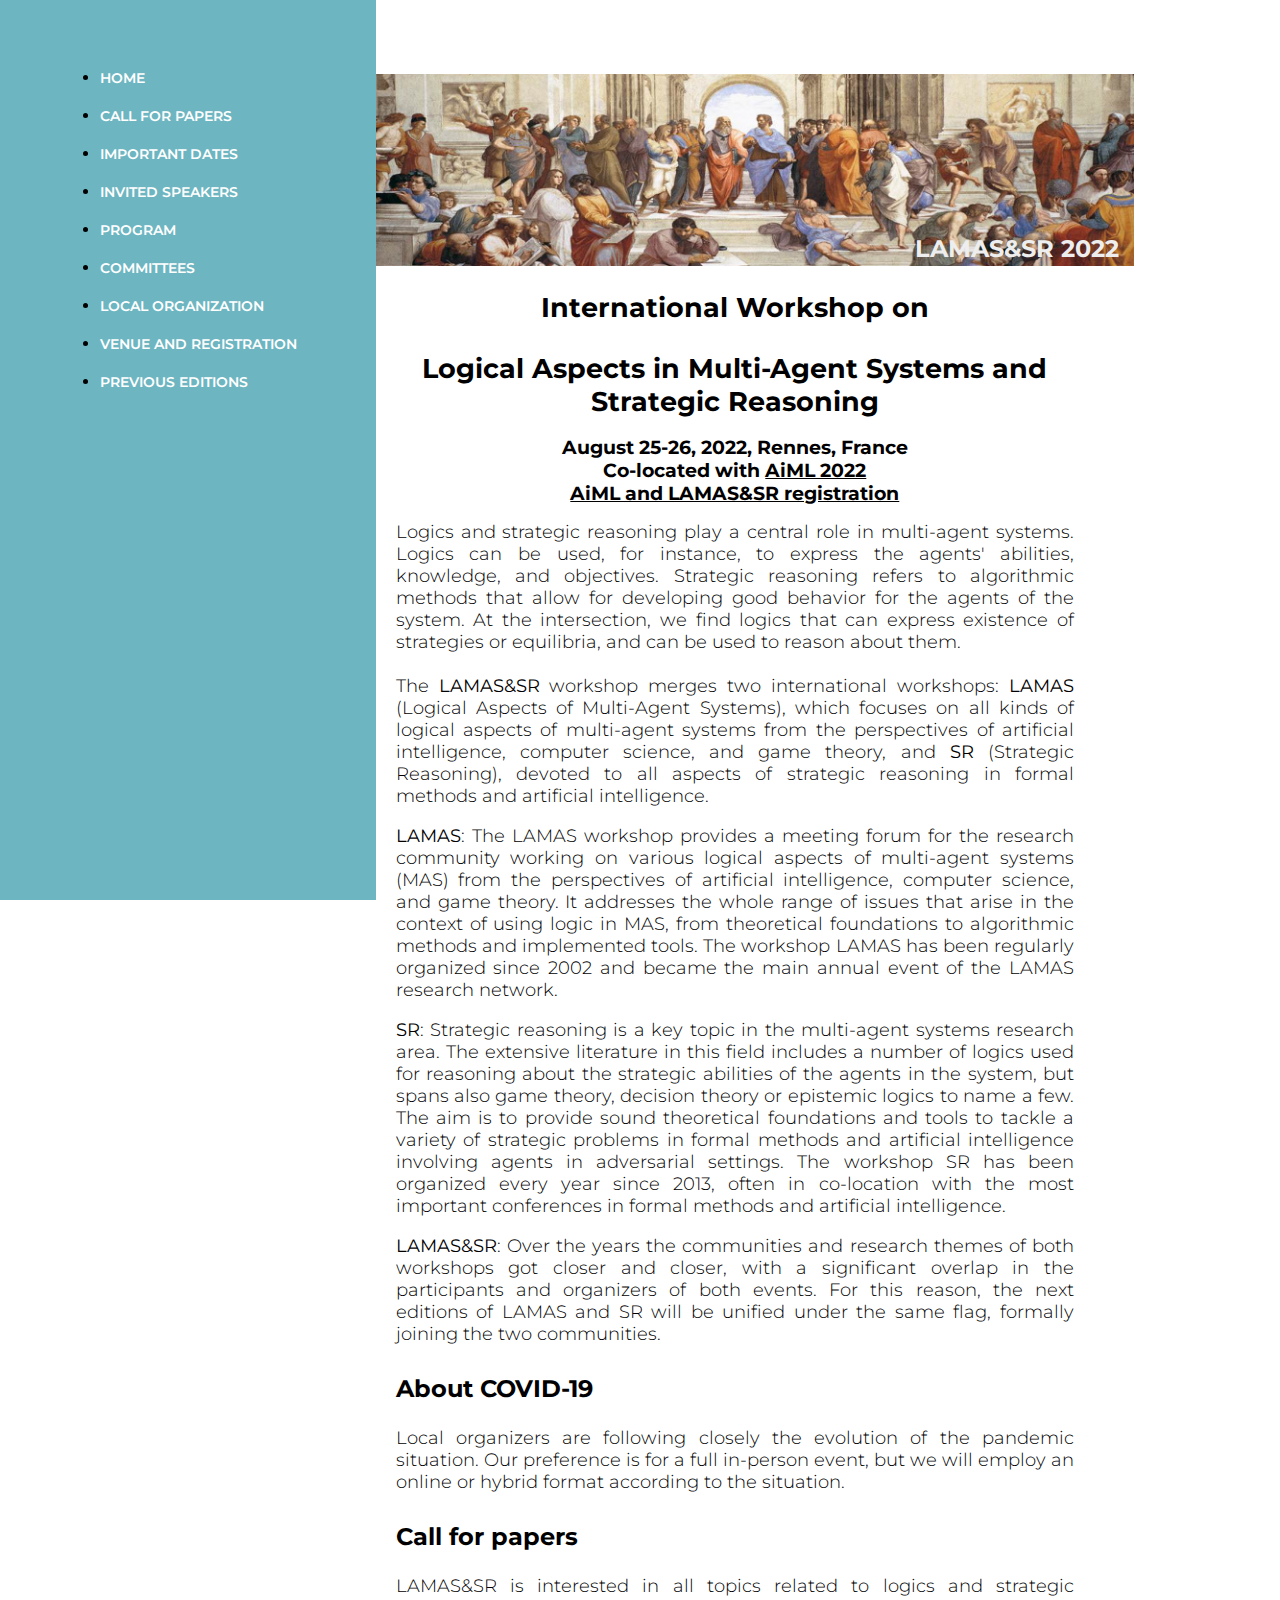
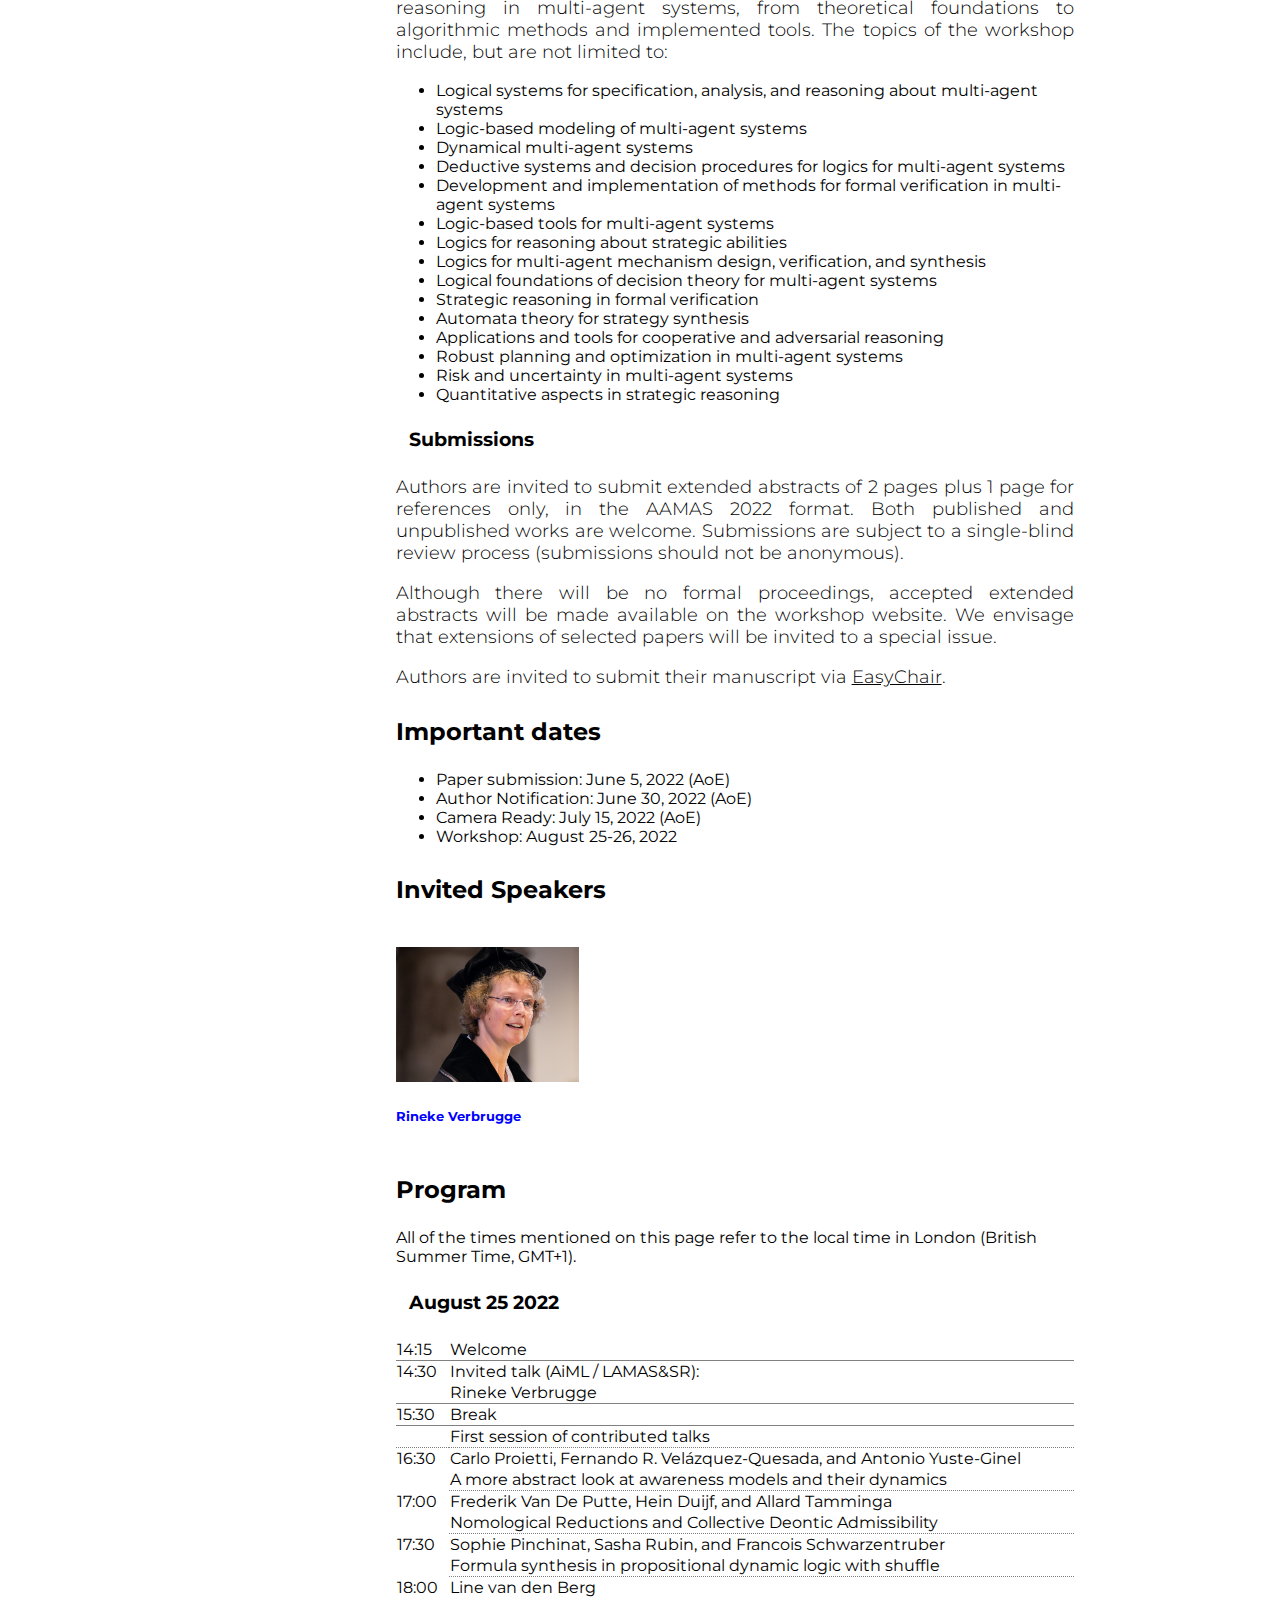
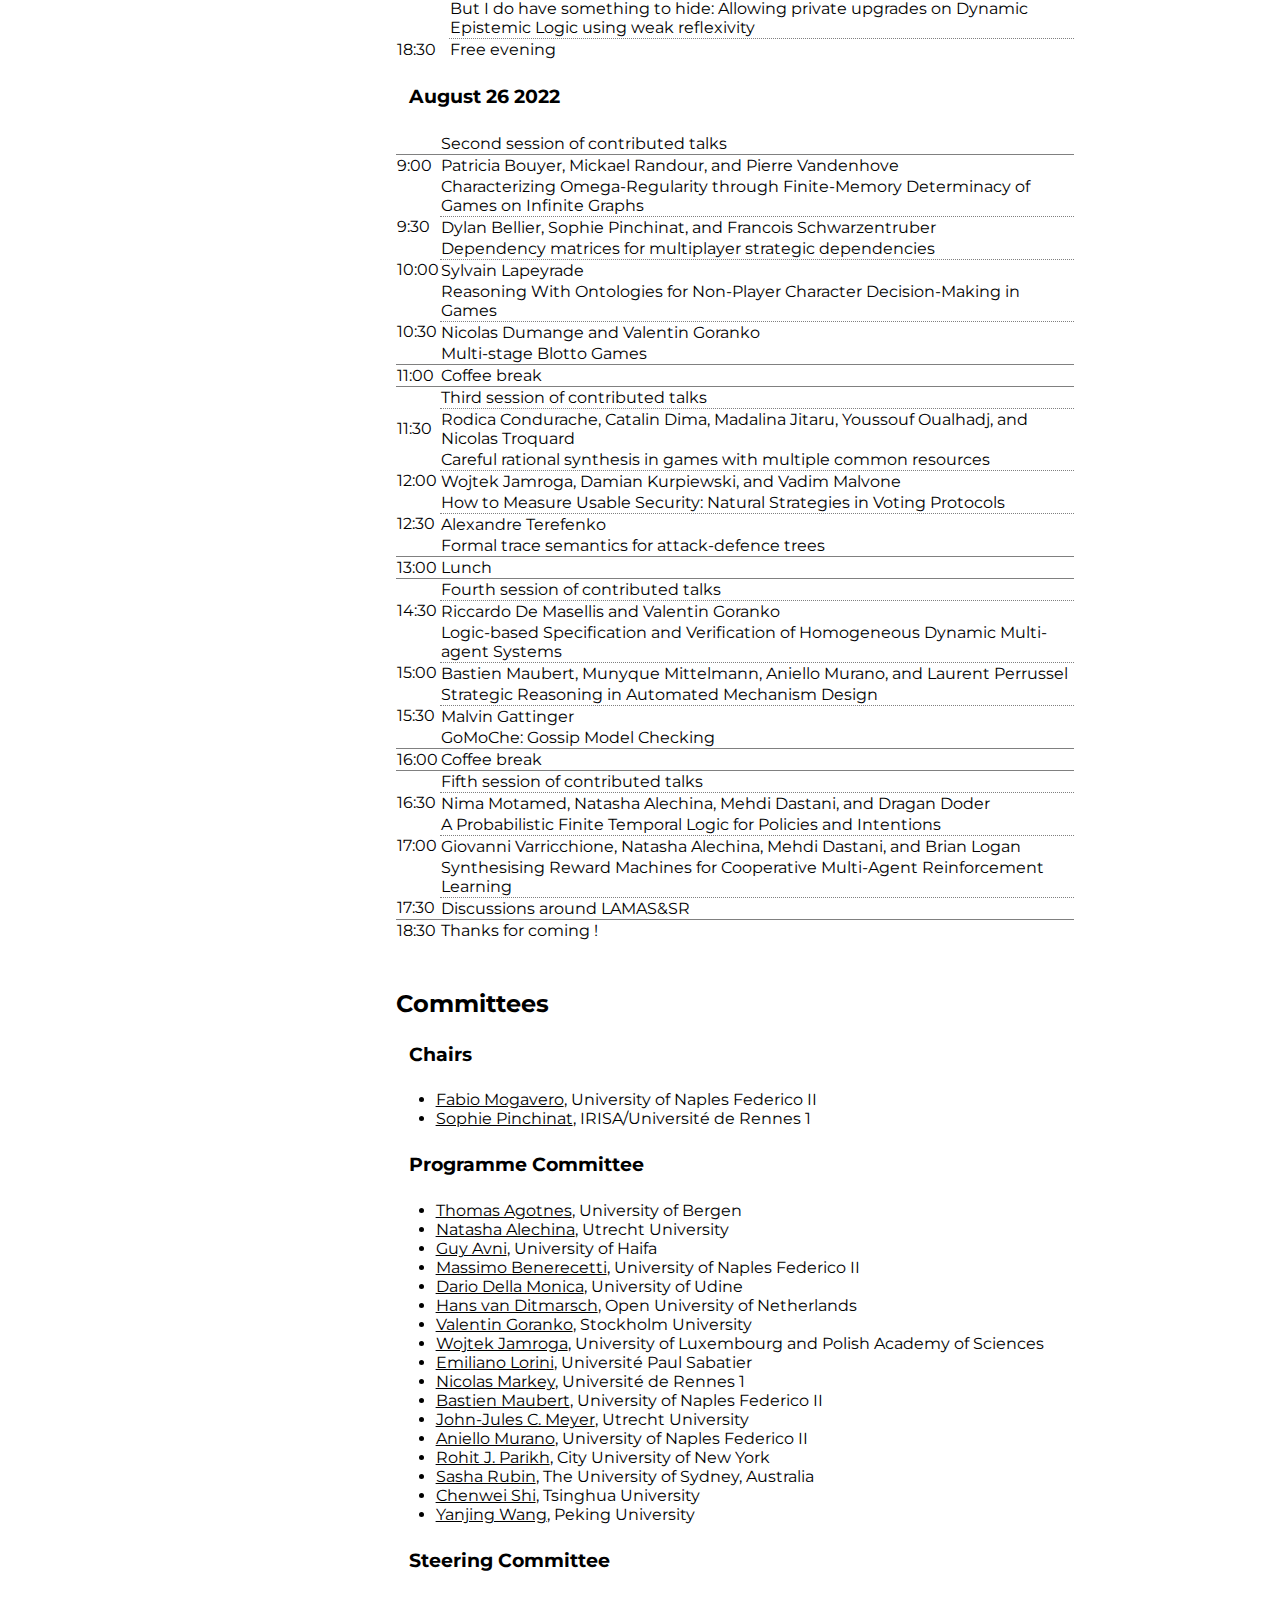
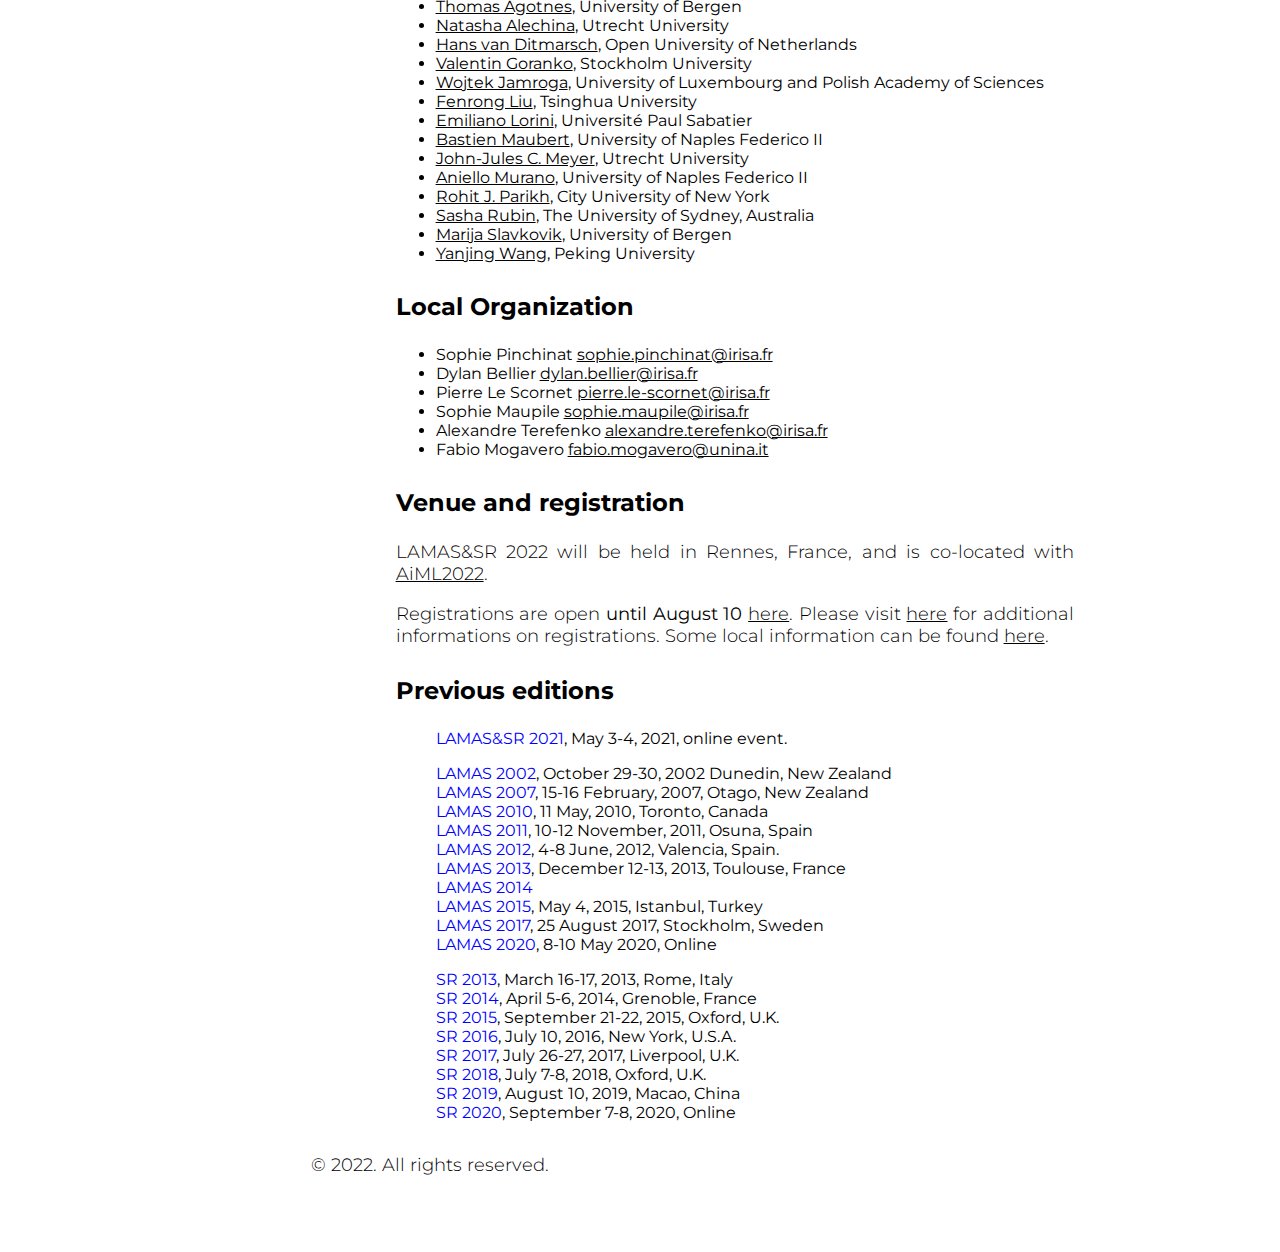
<file: index.html>
<!doctype html>
<html lang="en">

<head>

    <title>LAMAS & SR</title>

    <!-- Set up keywords and provide content description -->
    <meta name="keywords"
        content="Theoretical Computer Science; Strategic Reasoning; Multi-Agent Systems; Logical Aspects; Artificial Intelligence; Workshop." />
    <meta name="description"
        content="International Workshop on Logical Aspects in Multi-Agent Systems and Strategic Reasoning" />

    <!-- Enable responsiveness on mobile devices-->
    <meta name="viewport" content="width=device-width, initial-scale=1.0, maximum-scale=1">

    <!-- Required meta tags -->
    <meta charset="utf-8">
    <meta name="viewport" content="width=device-width, initial-scale=1, shrink-to-fit=no">

    <meta name="author" content="Sophie Pinchinat / Fabio Mogavero" />

    <!-- Own CSS -->
    <link rel="stylesheet" type="text/css" href="style.css">

    <!-- Icons -->
    <link rel="shortcut icon" href="favicon/favicon.ico">
    <link rel="icon" type="image/svg+xml" href="favicon/favicon.ico">
    <link rel="alternate icon" type="image/png" href="favicon/public/apple-touch-icon.png">
    <link rel="apple-touch-icon" sizes="180x180" href="favicon/apple-touch-icon.png">

    <!-- Bootstrap CSS -->
    <link rel="stylesheet" href="https://maxcdn.bootstrapcdn.com/bootstrap/4.0.0-beta.2/css/bootstrap.min.css"
        integrity="sha384-PsH8R72JQ3SOdhVi3uxftmaW6Vc51MKb0q5P2rRUpPvrszuE4W1povHYgTpBfshb" crossorigin="anonymous">

    <!-- Font -->
    <link
        href="https://fonts.googleapis.com/css?family=Crimson+Text:400,400i|Montserrat:300,300i,400,400i,500,500i,600,700"
        rel="stylesheet">

</head>

<body>
    <div id="wrapper">

        <!-- Side navigation -->
        <div class="sidenav" id="spy">
            <br>
            <div class="menu">
                <ul class="nav navbar-nav navbar-right">
                    <li><a href="" class="nav-link" data-scroll>Home</a></li>
                    <li><a href="#cfp" class="nav-link" data-scroll>Call for Papers</a></li>
                    <li><a href="#dates" class="nav-link" data-scroll>Important Dates</a></li>
                    <li><a href="#invited" class="nav-link" data-scroll>Invited Speakers</a></li>
                    <li><a href="#program" class="nav-link" data-scroll>Program</a></li>
                    <li><a href="#committees" class="nav-link" data-scroll>Committees</a></li>
                    <li><a href="#organization" class="nav-link" data-scroll>Local Organization</a></li>
                    <li><a href="#venue" class="nav-link" data-scroll>Venue and Registration</a></li>
                    <li><a href="#previous" class="nav-link" data-scroll>Previous Editions</a></li>
                </ul>
            </div>
        </div>

        <!-- Page content -->
        <div class="main" data-spy="scroll" data-target="#spy">

            <figure>
                <img src="images/header.png" class="logo">
                <figcaption>
                    LAMAS&SR 2022
                </figcaption>
            </figure>

            <div class="text">

                <h1>International Workshop on</h1>
                <h1>Logical Aspects in Multi-Agent Systems and Strategic Reasoning</h1>

                <h2>
                    August 25-26, 2022, Rennes, France<br>
                    Co-located with <a href="https://aiml2022.irisa.fr">AiML 2022</a><br>
                    <!-- Registrations are open until August 10 !<br> -->
                    <a href="https://aimllamassr2022.sciencesconf.org/">AiML and LAMAS&SR registration</a>
                </h2>

                <p>
                    Logics and strategic reasoning play a central role in multi-agent
                    systems. Logics can be used, for instance, to express the agents'
                    abilities, knowledge, and objectives. Strategic reasoning refers to
                    algorithmic methods that allow for developing good behavior for the
                    agents of the system. At the intersection, we find logics that can
                    express existence of strategies or equilibria, and can be used to
                    reason about them. </br></br> The <b>LAMAS&SR</b> workshop merges
                    two international workshops: <b>LAMAS</b> (Logical Aspects of
                    Multi-Agent Systems), which focuses on all kinds of logical aspects
                    of multi-agent systems from the perspectives of artificial
                    intelligence, computer science, and game theory, and <b>SR</b>
                    (Strategic Reasoning), devoted to all aspects of strategic reasoning
                    in formal methods and artificial intelligence.
                </p>

                <p>
                    <b>LAMAS</b>:
                    The LAMAS workshop provides a meeting forum for the research
                    community working on various logical aspects of multi-agent systems
                    (MAS) from the perspectives of artificial intelligence, computer
                    science, and game theory. It addresses the whole range of issues
                    that arise in the context of using logic in MAS, from theoretical
                    foundations to algorithmic methods and implemented tools. The
                    workshop LAMAS has been regularly organized since 2002 and became
                    the main annual event of the LAMAS research network.
                </p>

                <p>
                    <b>SR</b>:
                    Strategic reasoning is a key topic in the multi-agent systems
                    research area. The extensive literature in this field includes a
                    number of logics used for reasoning about the strategic abilities of
                    the agents in the system, but spans also game theory, decision
                    theory or epistemic logics to name a few. The aim is to provide
                    sound theoretical foundations and tools to tackle a variety of
                    strategic problems in formal methods and artificial intelligence
                    involving agents in adversarial settings. The workshop SR has been
                    organized every year since 2013, often in co-location with the most
                    important conferences in formal methods and artificial intelligence.
                </p>

                <p>
                    <b>LAMAS&SR</b>:
                    Over the years the communities and research themes of both workshops
                    got closer and closer, with a significant overlap in the
                    participants and organizers of both events. For this reason, the
                    next editions of LAMAS and SR will be unified under the same flag,
                    formally joining the two communities.
                </p>

                <h3 id="cfp">About COVID-19</h3>

                <p>
                    Local organizers are following closely the evolution of the pandemic
                    situation. Our preference is for a full in-person event, but we will
                    employ an online or hybrid format according to the situation.
                </p>

                <h3 id="cfp">Call for papers</h3>

                <p>
                    LAMAS&SR is interested in all topics related to logics and
                    strategic reasoning in multi-agent systems, from theoretical
                    foundations to algorithmic methods and implemented tools. The
                    topics of the workshop include, but are not limited to:
                <ul>
                    <li>Logical systems for specification, analysis, and reasoning about multi-agent systems</li>
                    <li>Logic-based modeling of multi-agent systems</li>
                    <li>Dynamical multi-agent systems</li>
                    <li>Deductive systems and decision procedures for logics for multi-agent systems</li>
                    <li>Development and implementation of methods for formal verification in multi-agent systems</li>
                    <li>Logic-based tools for multi-agent systems</li>
                    <li>Logics for reasoning about strategic abilities</li>
                    <li>Logics for multi-agent mechanism design, verification, and synthesis</li>
                    <li>Logical foundations of decision theory for multi-agent systems</li>
                    <li>Strategic reasoning in formal verification</li>
                    <li>Automata theory for strategy synthesis</li>
                    <li>Applications and tools for cooperative and adversarial reasoning</li>
                    <li>Robust planning and optimization in multi-agent systems</li>
                    <li>Risk and uncertainty in multi-agent systems</li>
                    <li>Quantitative aspects in strategic reasoning</li>
                </ul>
                </p>

                <h4>Submissions</h4>

                <p>
                    Authors are invited to submit extended abstracts of 2 pages plus 1
                    page for references only, in the AAMAS 2022 format.

                    Both published and unpublished works are welcome. Submissions are
                    subject to a single-blind review process (submissions should not
                    be anonymous).
                </p>

                <p>
                    Although there will be no formal proceedings, accepted extended
                    abstracts will be made available on the workshop website. We
                    envisage that extensions of selected papers will be invited to a
                    special issue.
                </p>

                <p>
                    Authors are invited to submit their manuscript via <a
                        href="https://easychair.org/conferences/?conf=lamassr22">EasyChair</a>.
                </p>

                <h3 id="dates">Important dates</h3>

                <ul>
                    <li>Paper submission: June 5, 2022 (AoE)
                    <li>Author Notification: June 30, 2022 (AoE)
                    <li>Camera Ready: July 15, 2022 (AoE)
                    <li>Workshop: August 25-26, 2022
                </ul>

                <h3 id="invited">Invited Speakers</h3>

                <div class="rows">
                    <div class="colnleft">
                        <br>
                        <img src="images/RinekeVerbrugge.jpeg" class="speaker"><br>
                        <h5><a style="text-decoration: none" href="https://rinekeverbrugge.nl/" target="_blank">Rineke Verbrugge</a></h5>
                    </div>
                    <div class="colnright">
                    </div>
                </div>

                <h3 id="program">Program</h3>

                All of the times mentioned on this page refer to the local time in
                London (British Summer Time, GMT+1).

                <h4>August 25 2022</h4>

                <table>
                    <tr class="ruleb">
                        <td> 14:15&emsp; </td>
                        <td> Welcome </td>
                    </tr>
                    <tr class="rulet">
                        <td> 14:30 </td>
                        <td> Invited talk (AiML / LAMAS&SR): </td>
                    </tr>
                    <tr>
                        <td> </td>
                        <td> Rineke Verbrugge </td>
                    </tr>
                    <tr class="rulet ruleb">
                        <td> 15:30 </td>
                        <td> Break </td>
                    </tr>
                    <tr class="rulelightb">
                        <td> </td>
                        <td> First session of contributed talks </td>
                    </tr>
                    <tr>
                        <td> 16:30 </td>
                        <td> Carlo Proietti, Fernando R. Velázquez-Quesada, and Antonio Yuste-Ginel </td>
                    </tr>
                    <tr>
                        <td> </td>
                        <td class="rulelightb">A more abstract look at awareness models and their dynamics </td>
                    </tr>
                    <tr>
                        <td> 17:00 </td>
                        <td> Frederik Van De Putte, Hein Duijf, and Allard Tamminga </td>
                    </tr>
                    <tr>
                        <td> </td>
                        <td class="rulelightb">Nomological Reductions and Collective Deontic Admissibility </td>
                    </tr>
                    <tr>
                        <td> 17:30 </td>
                        <td> Sophie Pinchinat, Sasha Rubin, and Francois Schwarzentruber </td>
                    </tr>
                    <tr>
                        <td> </td>
                        <td class="rulelightb">Formula synthesis in propositional dynamic logic with shuffle </td>
                    </tr>
                    <tr>
                        <td> 18:00 </td>
                        <td> Line van den Berg </td>
                    </tr>
                    <tr>
                        <td> </td>
                        <td class="rulelightb">But I do have something to hide: Allowing private upgrades on Dynamic
                            Epistemic Logic using weak reflexivity </td>
                    </tr>
                    <tr>
                        <td> 18:30 </td>
                        <td> Free evening </td>
                    </tr>
                </table>

                <h4>August 26 2022</h4>

                <table>
                    <tr class="ruleb">
                        <td> </td>
                        <td> Second session of contributed talks </td>
                    </tr>
                    <tr class="rulet">
                        <td> 9:00 </td>
                        <td> Patricia Bouyer, Mickael Randour, and Pierre Vandenhove </td>
                    </tr>
                    <tr>
                        <td> </td>
                        <td class="rulelightb"> Characterizing Omega-Regularity through Finite-Memory Determinacy of Games on Infinite Graphs </td>
                    </tr>
                    <tr>
                        <td> 9:30 </td>
                        <td> Dylan Bellier, Sophie Pinchinat, and Francois Schwarzentruber </td>
                    </tr>
                    <tr>
                        <td> </td>
                        <td class="rulelightb"> Dependency matrices for multiplayer strategic dependencies </td>
                    </tr>
                    <tr>
                        <td> 10:00 </td>
                        <td> Sylvain Lapeyrade </td>
                    </tr>
                    <tr>
                        <td> </td>
                        <td class="rulelightb"> Reasoning With Ontologies for Non-Player Character Decision-Making in Games </td>
                    </tr>
                    <tr>
                        <td> 10:30 </td>
                        <td> Nicolas Dumange and Valentin Goranko </td>
                    </tr>
                    <tr class="ruleb">
                        <td> </td>
                        <td> Multi-stage Blotto Games </td>
                    </tr>
                    <tr class="rulet ruleb">
                        <td> 11:00 </td>
                        <td> Coffee break </td>
                    </tr>
                    <tr>
                        <td></td> <td class="rulelightb"> Third session of contributed talks </td>
                    </tr>
                    <tr>
                        <td> 11:30 </td>
                        <td> Rodica Condurache, Catalin Dima, Madalina Jitaru, Youssouf Oualhadj, and Nicolas Troquard </td>
                    </tr>
                    <tr>
                        <td> </td>
                        <td class="rulelightb"> Careful rational synthesis in games with multiple common resources </td>
                    </tr>
                    <tr>
                        <td> 12:00 </td>
                        <td> Wojtek Jamroga, Damian Kurpiewski, and Vadim Malvone </td>
                    </tr>
                    <tr>
                        <td> </td>
                        <td class="rulelightb"> How to Measure Usable Security: Natural Strategies in Voting Protocols </td>
                    </tr>
                    <tr>
                        <td> 12:30 </td>
                        <td> Alexandre Terefenko </td>
                    </tr>
                    <tr class="ruleb">
                        <td> </td>
                        <td> Formal trace semantics for attack-defence trees </td>
                    </tr>
                    <tr class="rulet ruleb">
                        <td> 13:00 </td>
                        <td> Lunch </td>
                    </tr>
                    <tr class="rulet">
                        <td></td>
                        <td class="rulelightb"> Fourth session of contributed talks </td>
                    </tr>
                    <tr>
                        <td> 14:30 </td>
                        <td> Riccardo De Masellis and Valentin Goranko </td>
                    </tr>
                    <tr>
                        <td> </td>
                        <td class="rulelightb"> Logic-based Specification and Verification of Homogeneous Dynamic Multi-agent Systems </td>
                    </tr>
                    <tr>
                        <td> 15:00 </td>
                        <td> Bastien Maubert, Munyque Mittelmann, Aniello Murano, and Laurent Perrussel </td>
                    </tr>
                    <tr>
                        <td> </td>
                        <td class="rulelightb"> Strategic Reasoning in Automated Mechanism Design </td>
                    </tr>
                    <tr>
                        <td> 15:30 </td>
                        <td> Malvin Gattinger </td>
                    </tr>
                    <tr class="ruleb">
                        <td> </td>
                        <td> GoMoChe: Gossip Model Checking </td>
                    </tr>
                    <tr class="rulet ruleb">
                        <td> 16:00 </td>
                        <td> Coffee break </td>
                    </tr>
                    <tr class="rulet">
                        <td></td>
                        <td class="rulelightb"> Fifth session of contributed talks </td>
                    </tr>
                    <tr>
                        <td> 16:30 </td>
                        <td> Nima Motamed, Natasha Alechina, Mehdi Dastani, and Dragan Doder </td>
                    </tr>
                    <tr>
                        <td></td>
                        <td class="rulelightb"> A Probabilistic Finite Temporal Logic for Policies and Intentions </td>
                    </tr>
                    <tr>
                        <td> 17:00 </td>
                        <td> Giovanni Varricchione, Natasha Alechina, Mehdi Dastani, and Brian Logan </td>
                    </tr>
                    <tr>
                        <td></td>
                        <td class="rulelightb"> Synthesising Reward Machines for Cooperative Multi-Agent Reinforcement Learning </td>
                    </tr>
                    <tr class="ruleb">
                        <td> 17:30 </td>
                        <td> Discussions around LAMAS&SR </td>
                    </tr>
                    <tr class="rulet">
                        <td> 18:30 </td>
                        <td> Thanks for coming ! </td>
                    </tr>
                </table>

                </br>

                <h3 id="committees">Committees</h3>

                <h4>Chairs</h4>

                <ul>
                    <li><a href="https://www.fabiomogavero.com/">Fabio Mogavero</a>, University of Naples Federico II
                    </li>
                    <li><a href="https://people.irisa.fr/Sophie.Pinchinat/">Sophie Pinchinat</a>, IRISA/Université de Rennes 1</li>
                </ul>

                <h4>Programme Committee</h4>

                <ul>
                    <li><a href="https://www.uib.no/en/persons/Thomas.%C3%85gotnes">Thomas Agotnes</a>, University of
                        Bergen</li>
                    <li><a href="http://www.cs.uu.nl/staff/alechina.html">Natasha Alechina</a>, Utrecht University</li>
                    <li><a href="https://sites.google.com/view/gavni/">Guy Avni</a>, University of Haifa</li>
                    <li><a href="http://wpage.unina.it/benerece/">Massimo Benerecetti</a>, University of Naples Federico
                        II</li>
                    <li><a href="https://users.dimi.uniud.it/~dario.dellamonica/">Dario Della Monica</a>, University of
                        Udine</li>
                    <li><a href="https://sites.google.com/site/hansvanditmarsch/">Hans van Ditmarsch</a>, Open
                        University of Netherlands</li>
                    <li><a href="https://www2.philosophy.su.se/goranko/">Valentin Goranko</a>, Stockholm University</li>
                    <li><a href="https://home.ipipan.waw.pl/w.jamroga/">Wojtek Jamroga</a>, University of Luxembourg and
                        Polish Academy of Sciences</li>
                    <li><a href="https://www.irit.fr/~Emiliano.Lorini/">Emiliano Lorini</a>, Université Paul Sabatier
                    </li>
                    <li><a href="http://people.irisa.fr/Nicolas.Markey/">Nicolas Markey</a>, Université de Rennes 1</li>
                    <li><a href="http://www.bastien-maubert.fr/">Bastien Maubert</a>, University of Naples Federico II
                    </li>
                    <li><a href="https://webspace.science.uu.nl/~meyer101/">John-Jules C. Meyer</a>, Utrecht University
                    </li>
                    <li><a href="http://people.na.infn.it/~murano/">Aniello Murano</a>, University of Naples Federico II
                    </li>
                    <li><a href="http://www.sci.brooklyn.cuny.edu/cis/parikh/">Rohit J. Parikh</a>, City University of
                        New York</li>
                    <li><a href="https://sasharubin.github.io/">Sasha Rubin</a>, The University of Sydney, Australia
                    </li>
                    <li><a href="https://shechangesway.github.io/Chenwei-Shi/">Chenwei Shi</a>, Tsinghua University</li>
                    <li><a href="http://wangyanjing.com/">Yanjing Wang</a>, Peking University</li>
                </ul>

                <h4>Steering Committee</h4>

                <ul>
                    <li><a href="https://www.uib.no/en/persons/Thomas.%C3%85gotnes">Thomas Agotnes</a>, University of
                        Bergen</li>
                    <li><a href="http://www.cs.uu.nl/staff/alechina.html">Natasha Alechina</a>, Utrecht University</li>
                    <li><a href="https://sites.google.com/site/hansvanditmarsch/">Hans van Ditmarsch</a>, Open
                        University of Netherlands</li>
                    <li><a href="https://www2.philosophy.su.se/goranko/">Valentin Goranko</a>, Stockholm University</li>
                    <li><a href="https://home.ipipan.waw.pl/w.jamroga/">Wojtek Jamroga</a>, University of Luxembourg and
                        Polish Academy of Sciences</li>
                    <li><a href="http://www.fenrong.net/">Fenrong Liu</a>, Tsinghua University</li>
                    <li><a href="https://www.irit.fr/~Emiliano.Lorini/">Emiliano Lorini</a>, Université Paul Sabatier
                    </li>
                    <li><a href="http://www.bastien-maubert.fr/">Bastien Maubert</a>, University of Naples Federico II
                    </li>
                    <li><a href="https://webspace.science.uu.nl/~meyer101/">John-Jules C. Meyer</a>, Utrecht University
                    </li>
                    <li><a href="http://people.na.infn.it/~murano/">Aniello Murano</a>, University of Naples Federico II
                    </li>
                    <li><a href="http://www.sci.brooklyn.cuny.edu/cis/parikh/">Rohit J. Parikh</a>, City University of
                        New York</li>
                    <li><a href="https://sasharubin.github.io/">Sasha Rubin</a>, The University of Sydney, Australia
                    </li>
                    <li><a href="http://slavkovik.com/">Marija Slavkovik</a>, University of Bergen</li>
                    <li><a href="http://wangyanjing.com/">Yanjing Wang</a>, Peking University</li>
                </ul>

                <h3 id="organization">Local Organization</h3>

                <ul>
                    <li>Sophie Pinchinat <a href="mailto:sophie.pinchinat@irisa.fr">sophie.pinchinat@irisa.fr</a></li>
                    <li>Dylan Bellier <a href="mailto:dylan.bellier@irisa.fr">dylan.bellier@irisa.fr</a></li>
                    <li>Pierre Le Scornet <a href="mailto:pierre.le-scornet@irisa.fr">pierre.le-scornet@irisa.fr</a>
                    </li>
                    <li>Sophie Maupile <a href="mailto:sophie.maupile@irisa.fr">sophie.maupile@irisa.fr</a></li>
                    <li>Alexandre Terefenko <a
                            href="mailto:alexandre.terefenko@irisa.fr">alexandre.terefenko@irisa.fr</a></li>
                    <li>Fabio Mogavero <a href="mailto:fabio.mogavero@unina.it">fabio.mogavero@unina.it</a></li>
                </ul>

                <h3 id="venue">Venue and registration</h3>

                <p>
                    LAMAS&SR 2022 will be held in Rennes, France, and is co-located with <a
                        href="https://aiml2022.irisa.fr">AiML2022</a>.
                </p>

                <p>
                    Registrations are open <strong>until August 10</strong> <a
                        href="https://aimllamassr2022.sciencesconf.org">here</a>. Please visit <a
                        href="https://aiml2022.irisa.fr/registration/">here</a> for additional informations on
                    registrations. Some local information can be found <a
                        href="https://aiml2022.irisa.fr/local-information/">here</a>.
                </p>

                <h3 id="previous">Previous editions</h3>

                <div class="rows">
                    <div class="coln">
                        <ul>
                            <li><a href="editions/2021/">LAMAS&SR 2021</a>, May 3-4, 2021, online event.</li>
                        </ul>
                    </div>
                    <div class="coln">
                        <ul>
                            <li><a href="http://www.cs.otago.ac.nz/conferences/lamas/">LAMAS 2002</a>, October 29-30,
                                2002 Dunedin, New Zealand</li>
                            <li><a href="http://lamas20.ipipan.waw.pl/lamas2007/lamas2.html">LAMAS 2007</a>, 15-16
                                February, 2007, Otago, New Zealand</li>
                            <li><a href="http://icr.uni.lu/lamas/">LAMAS 2010</a>, 11 May, 2010, Toronto, Canada</li>
                            <li><a href="http://icr.uni.lu/lamas2011/">LAMAS 2011</a>, 10-12 November, 2011, Osuna,
                                Spain</li>
                            <li><a href="http://icr.uni.lu/lamas2012/">LAMAS 2012</a>, 4-8 June, 2012, Valencia, Spain.
                            </li>
                            <li><a href="https://www.irit.fr/EUMAS2013/cfp_lamas.html">LAMAS 2013</a>, December 12-13,
                                2013, Toulouse, France</li>
                            <li><a href="http://lamas2014.in.tu-clausthal.de/">LAMAS 2014</a></li>
                            <li><a href="https://www.irit.fr/~Emiliano.Lorini/LAMAS2015/welcome.htm">LAMAS 2015</a>, May
                                4, 2015, Istanbul, Turkey</li>
                            <li><a href="http://www.cs.nott.ac.uk/~psznza/lamas17/">LAMAS 2017</a>, 25 August 2017,
                                Stockholm, Sweden</li>
                            <li><a href="http://lamas20.ipipan.waw.pl/">LAMAS 2020</a>, 8-10 May 2020, Online</li>
                        </ul>
                    </div>
                    <div class="coln">
                        <ul>
                            <li><a href="editions/2013/">SR 2013</a>, March 16-17, 2013, Rome, Italy</li>
                            <li><a href="editions/2014/">SR 2014</a>, April 5-6, 2014, Grenoble, France</li>
                            <li><a href="https://sites.google.com/site/sr2015homepage/">SR 2015</a>, September 21-22,
                                2015, Oxford, U.K.</li>
                            <li><a href="https://sites.google.com/site/sr2016homepage/">SR 2016</a>, July 10, 2016, New
                                York, U.S.A.</li>
                            <li><a href="http://sr2017.csc.liv.ac.uk/">SR 2017</a>, July 26-27, 2017, Liverpool, U.K.
                            </li>
                            <li><a href="http://projects.lsv.fr/sr18/">SR 2018</a>, July 7-8, 2018, Oxford, U.K.</li>
                            <li><a href="http://sr2019.irisa.fr/">SR 2019</a>, August 10, 2019, Macao, China</li>
                            <li><a href="http://bastien-maubert.fr/sr2020/">SR 2020</a>, September 7-8, 2020, Online
                            </li>
                        </ul>
                    </div>
                </div>

            </div>

            <div>
                <p>
                    © 2022. All rights reserved.
                </p>
            </div>

        </div>

    </div>
</body>

</html>
</file>
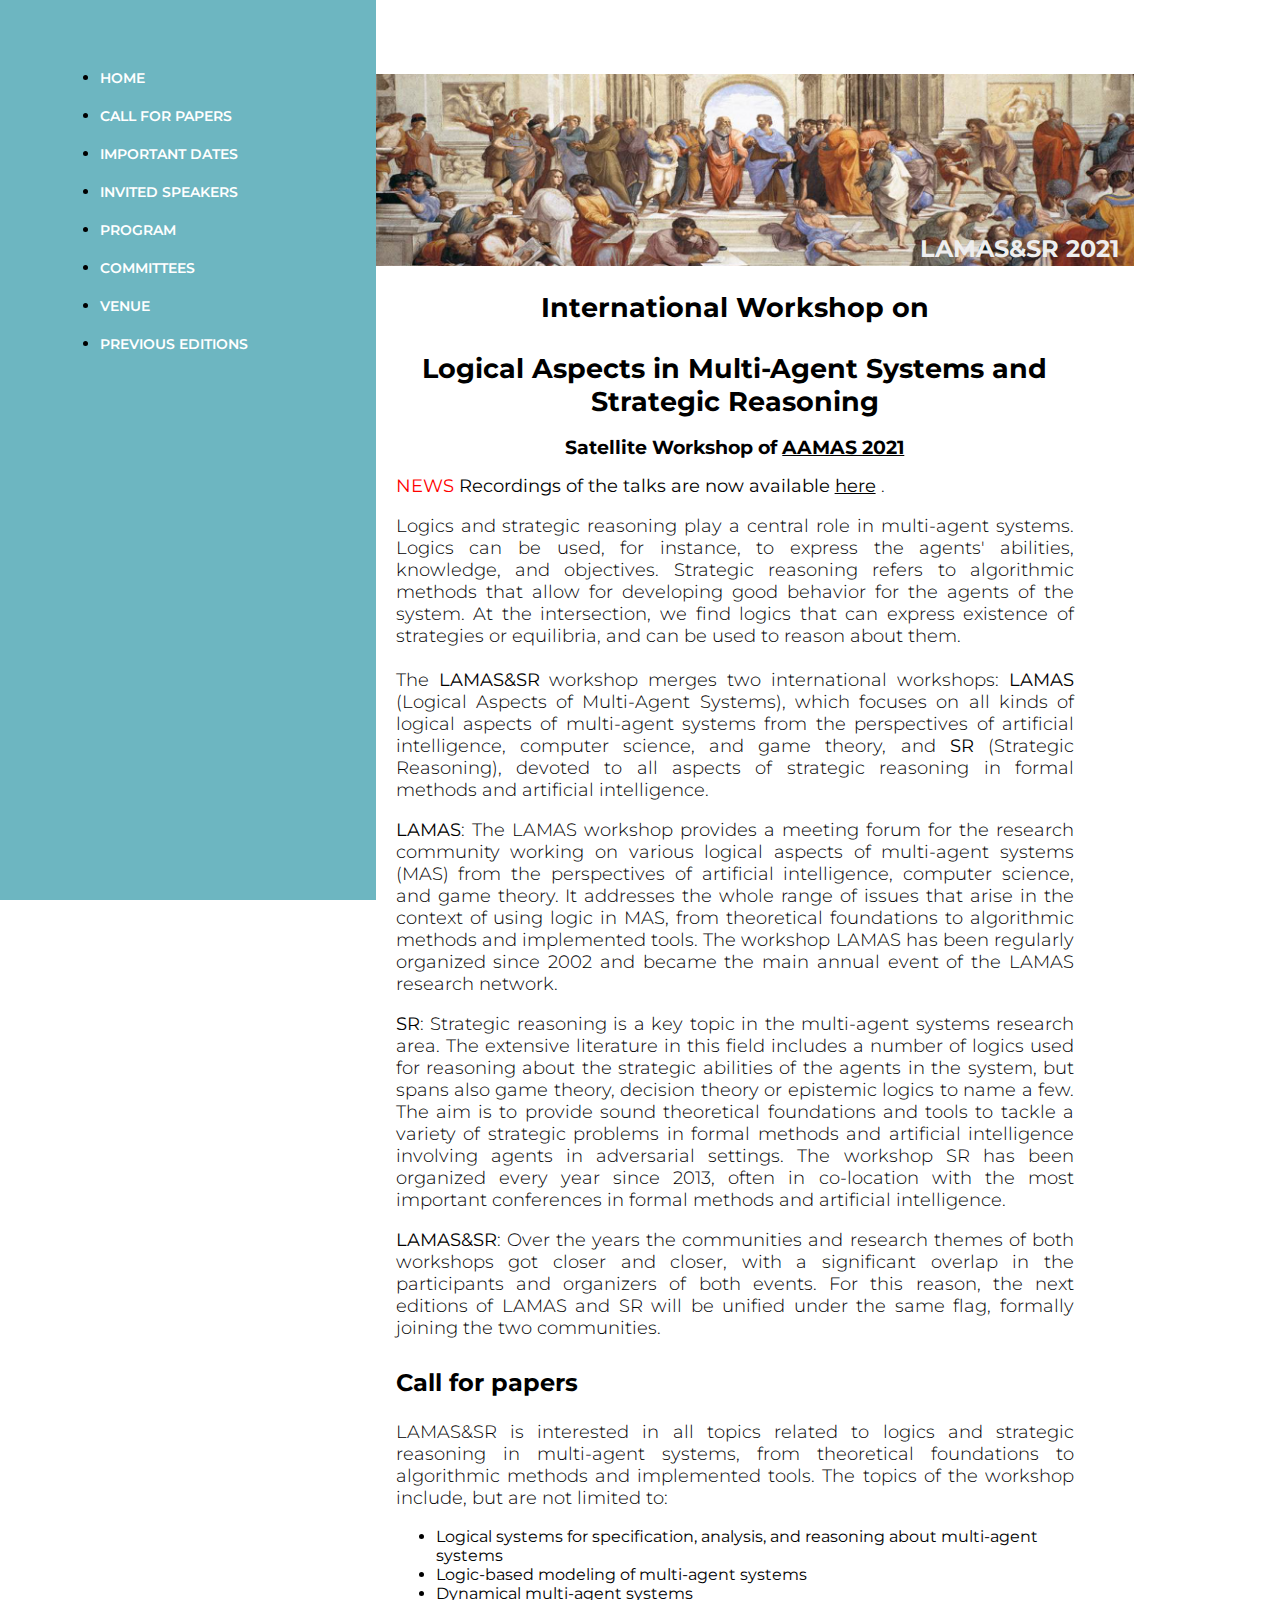
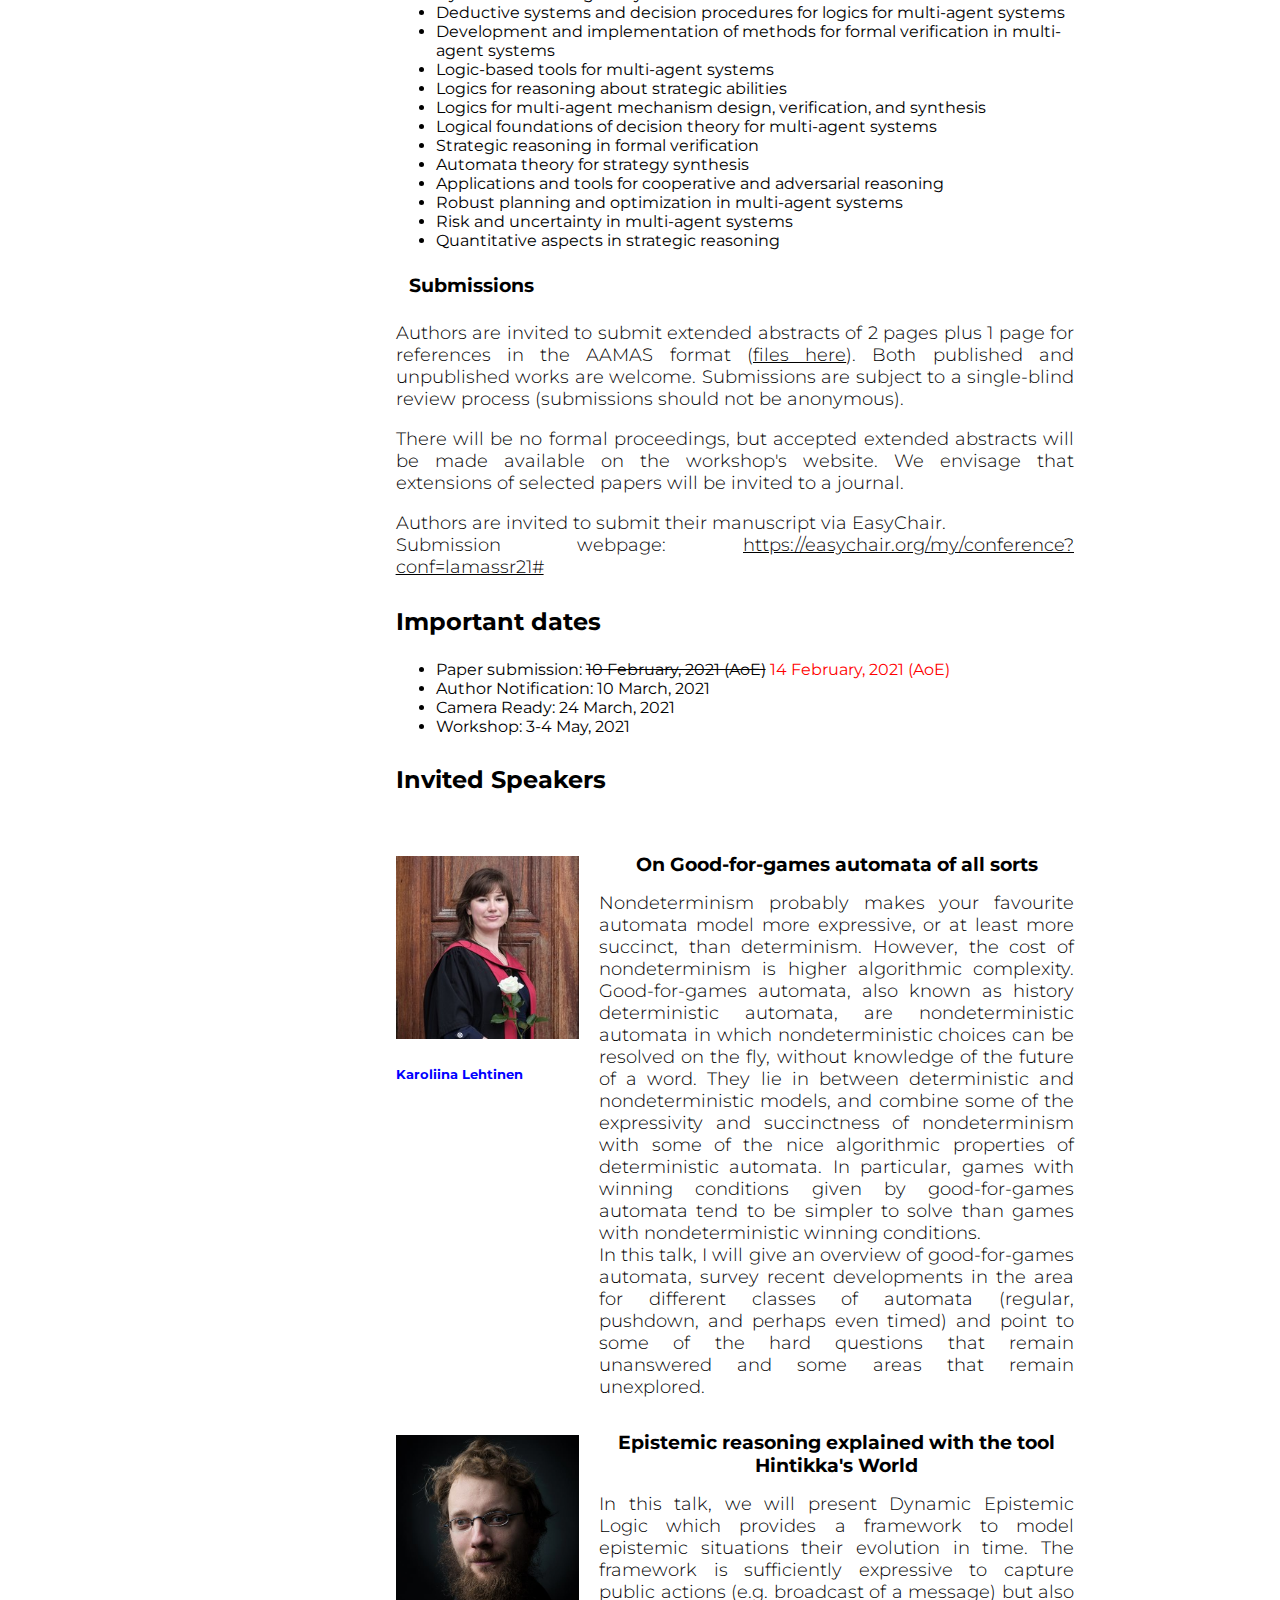
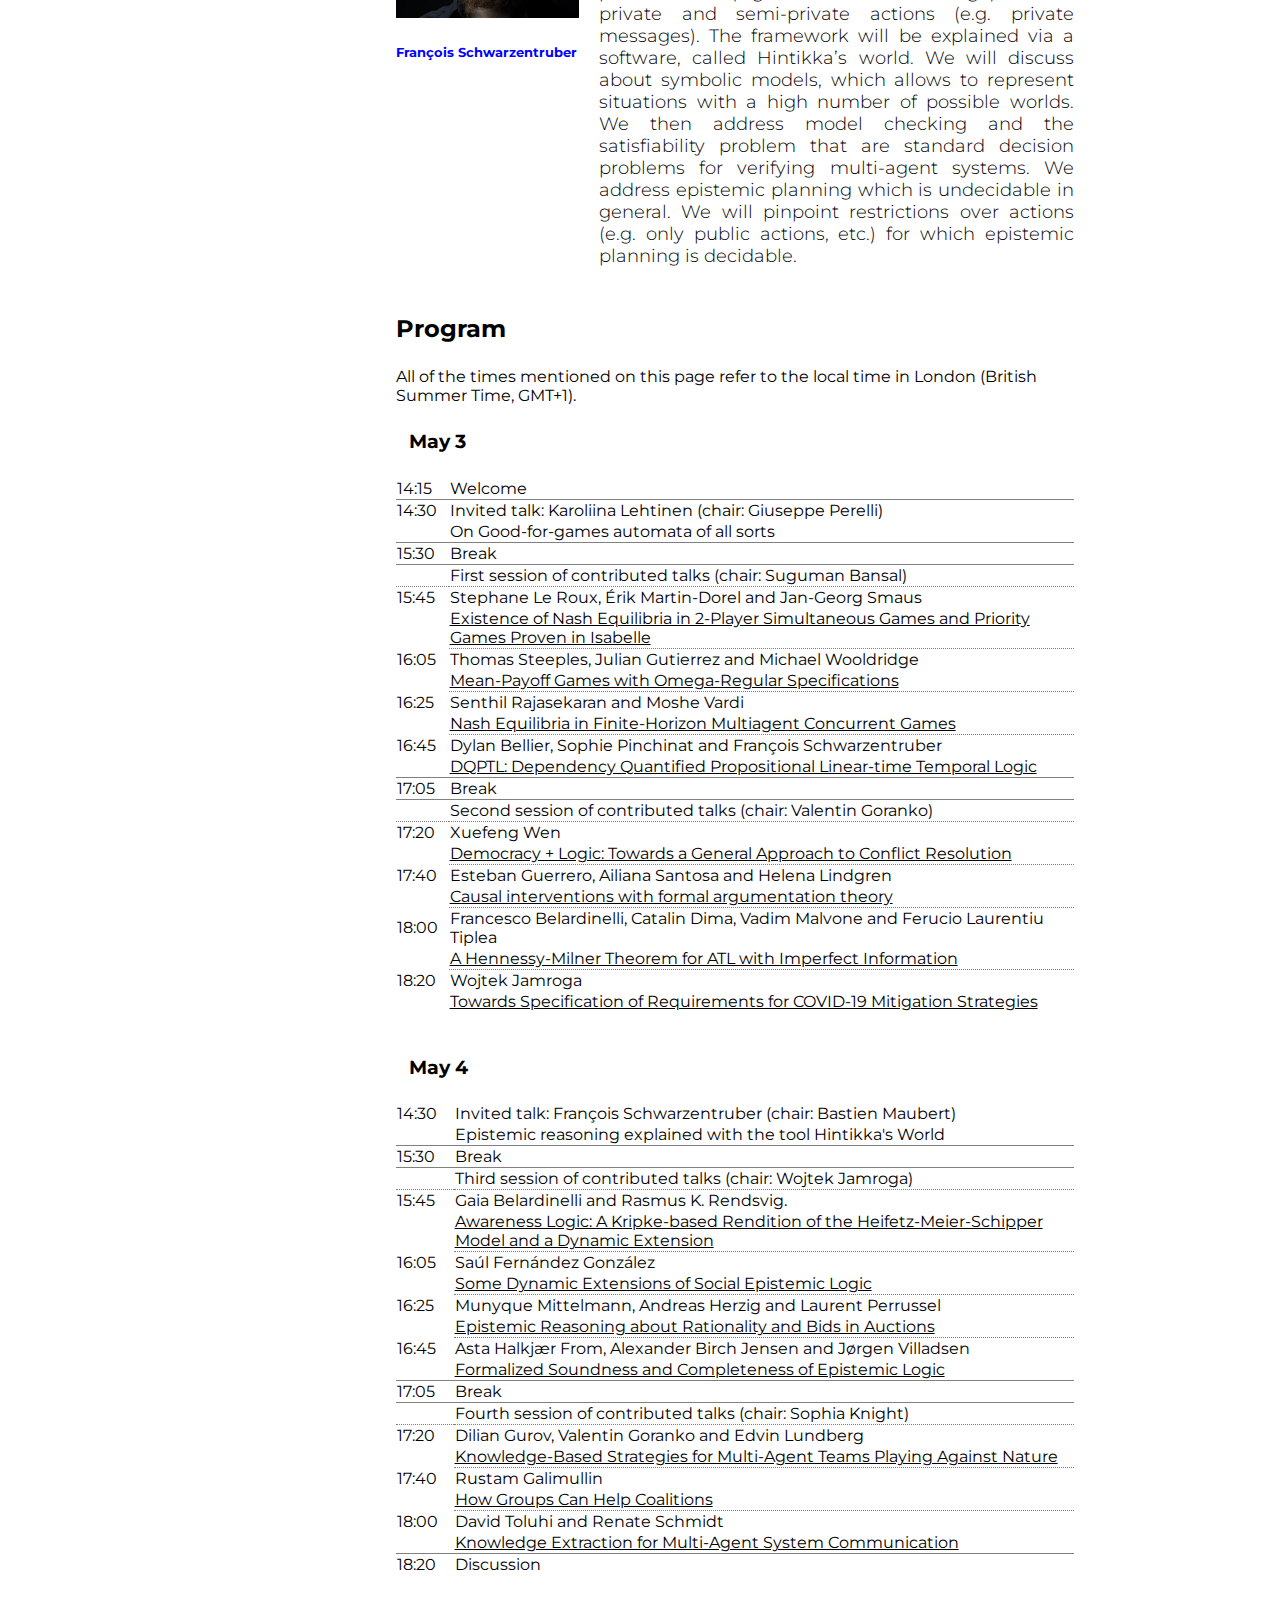
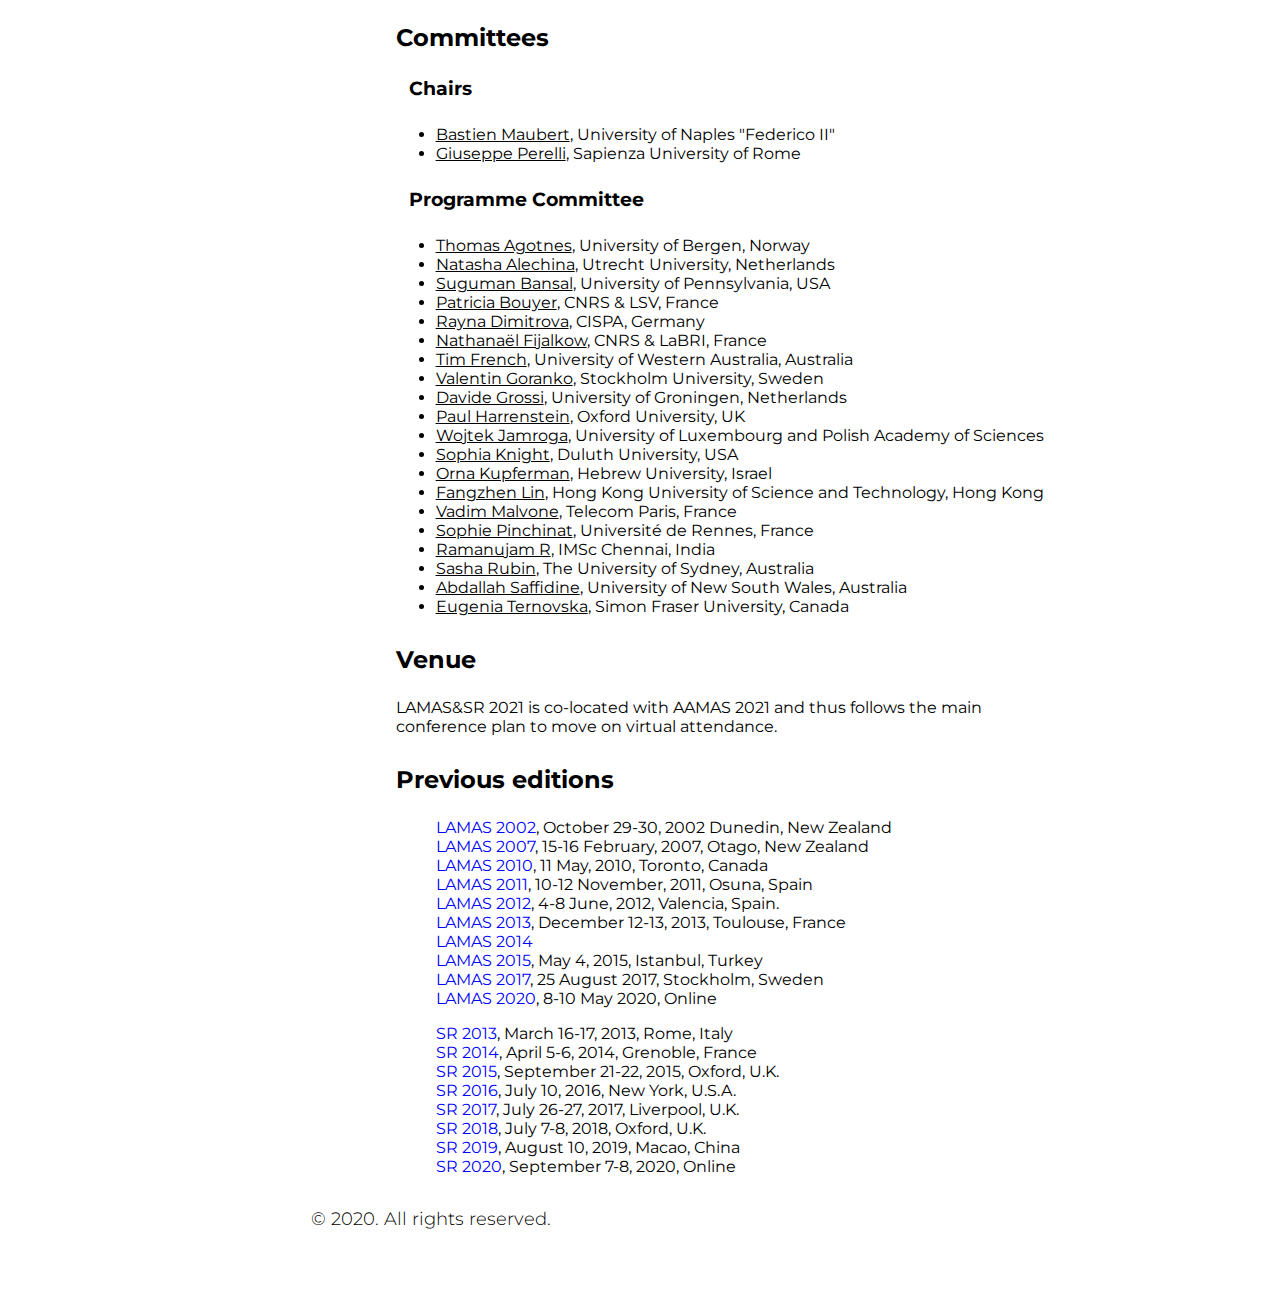
<file: editions/2021/index.html>
<!doctype html>
<html lang="en">
  <head>
    <title>LAMAS & SR</title>
   
    <!--     Set up keywords and provide content description -->
    <meta name = "keywords" content = "Theoretical computer science; Strategic reasoning; Workshop; Multi-Agent Systems; Logical Aspects; Artificial Intelligence." />
    <meta name = "description" content = "International Workshop on Logical Aspects in Multi-Agent Systems and Strategic Reasoning" />
    
    <!-- Enable responsiveness on mobile devices-->
    <meta name="viewport" content="width=device-width, initial-scale=1.0, maximum-scale=1">
    
    <!-- Required meta tags -->
    <meta charset="utf-8">
    <meta name="viewport" content="width=device-width, initial-scale=1, shrink-to-fit=no">
    
    <meta name = "author" content = "Bastien Maubert / Giuseppe Perelli" />
    
    <!-- Own CSS -->
    <link rel="stylesheet" type="text/css" href="../../style.css">
      
<!--     <link rel="shortcut icon" type="image/png" href="images/favicon_16-01.png"/> -->
    <!-- Icons -->
    <link rel="shortcut icon" href="../../favicon/favicon.ico">
    <link rel="icon" type="image/svg+xml" href="favicon/favicon.ico">
    <link rel="alternate icon" type="image/png" href="favicon/public/apple-touch-icon.png">
    <link rel="apple-touch-icon" sizes="180x180" href="favicon/apple-touch-icon.png">
    
    <!-- Bootstrap CSS -->
    <link rel="stylesheet" href="https://maxcdn.bootstrapcdn.com/bootstrap/4.0.0-beta.2/css/bootstrap.min.css" integrity="sha384-PsH8R72JQ3SOdhVi3uxftmaW6Vc51MKb0q5P2rRUpPvrszuE4W1povHYgTpBfshb" crossorigin="anonymous">
    
    <!-- Font --> 
    <link href="https://fonts.googleapis.com/css?family=Crimson+Text:400,400i|Montserrat:300,300i,400,400i,500,500i,600,700" rel="stylesheet">
    
  </head>
    
  <body>
    <div id="wrapper">  
    <!-- Side navigation -->
    <div class="sidenav" id="spy">
        <br>
<!--         <img class="profile" src="images/Office-Color.jpeg"> -->
<!--         <h2>LAMAS&SR 2021</h2> -->
        
        <!--      <br> -->

      <div class="menu">
          <ul class="nav navbar-nav navbar-right">
            <li><a href="" class="nav-link" data-scroll>Home</a></li>
            <li><a href="#cfp" class="nav-link" data-scroll>Call for papers</a></li>
            <li><a href="#dates" class="nav-link" data-scroll>Important dates</a></li>
            <li><a href="#invited" class="nav-link"
		   data-scroll>Invited speakers</a></li>
	    <li><a href="#program" class="nav-link" data-scroll>Program</a></li>
            <li><a href="#committees" class="nav-link" data-scroll>Committees</a></li>
            <li><a href="#venue" class="nav-link" data-scroll>Venue</a></li>
            <li><a href="#previous" class="nav-link" data-scroll>Previous editions</a></li>
          </ul>      
      </div>
    </div>
      
    <!-- Page content -->  
    <div class="main" data-spy="scroll" data-target="#spy">
        <figure>
            <img src="../../images/header.png" class="logo">
            <figcaption>
                LAMAS&SR 2021 
            </figcaption>
        </figure>
        
        <div class="text">
        <h1>International Workshop on</h1>
        <h1>Logical Aspects in Multi-Agent Systems and Strategic Reasoning</h1>
        <h2><!--May 3-4, 2021 -->Satellite Workshop of <a href="https://aamas2021.soton.ac.uk/">AAMAS 2021</a></h2>

        <p>
	  <b><font color="red"> NEWS</font> Recordings of the talks are
            now available <a href="https://www.youtube.com/playlist?list=PLhpb8EFr-C_zW9vICQ8TxSpbr8maELMY9">here</a> </b>.
        </p>
        
        <p>
        Logics and strategic reasoning play a central role in multi-agent systems.
        Logics can be used, for instance, to express the agents' abilities, knowledge,
        and objectives.
        Strategic reasoning refers to algorithmic methods that allow for developing good behavior
        for the agents of the system. At the intersection, we find logics that can express existence
        of strategies or equilibria, and can be used to reason about
        them.
        </br></br>
        The <b>LAMAS&SR</b> workshop merges two international workshops:
        <b>LAMAS</b> (Logical Aspects of Multi-Agent Systems), which focuses on all kinds of logical aspects of multi-agent
        systems from the perspectives of artificial intelligence, computer
        science, and game theory, and <b>SR</b> (Strategic Reasoning), devoted to all aspects of strategic
        reasoning in formal methods and artificial intelligence.
        </p>
        
        <p>
        <b>LAMAS</b>:
        The LAMAS workshop provides a meeting forum for the research community working on various logical aspects of multi-agent systems (MAS) from the perspectives of artificial intelligence, computer science, and game theory.
        It addresses the whole range of issues that arise in the context of using logic in MAS, from theoretical foundations to algorithmic methods and implemented tools. The workshop LAMAS has been regularly organized since 2002 and became the main annual event of the LAMAS research network.
        </p>
        
        <p>
        <b>SR</b>:
        Strategic reasoning is a key topic in the multi-agent systems research area. The extensive literature in this field includes a number of logics used for reasoning about the strategic abilities of the agents in the system, but spans also game theory, decision theory or epistemic logics to name a few.
        The aim is to provide sound theoretical foundations and tools to tackle
        a variety of strategic problems in formal methods and artificial intelligence
        involving  agents in adversarial settings.
        The workshop SR has been organized every year since 2013, often in co-location with the most important conferences in formal methods and artificial intelligence.
        </p>
        
        <p>
        <b>LAMAS&SR</b>:
        Over the years the communities and research themes of both workshops got closer and closer, with a significant overlap in the participants and organizers of both events.
        For this reason, the next editions of LAMAS and SR will be unified under the same flag, formally joining the two communities.
        </p>

                
        <h3 id="cfp">Call for papers</h3>
        
            <p> LAMAS&SR is interested in all topics related to logics and strategic reasoning in multi-agent systems, from theoretical foundations to algorithmic methods and implemented tools.

            The topics of the workshop include, but are not limited to:

	      <ul>
                <li>Logical systems for specification, analysis, and reasoning about multi-agent systems</li>
                <li>Logic-based modeling of multi-agent systems</li>
                <li>Dynamical multi-agent systems</li>
                <li>Deductive systems and decision procedures for logics for multi-agent systems</li>
                <li>Development and implementation of methods for formal verification in multi-agent systems</li>
                <li>Logic-based tools for multi-agent systems</li>
                <li>Logics for reasoning about strategic abilities</li>
                <li>Logics for multi-agent mechanism design, verification, and synthesis</li>
                <li>Logical foundations of decision theory for multi-agent systems</li>
                <li>Strategic reasoning in formal verification</li>
                <li>Automata theory for strategy synthesis</li>
                <li>Applications and tools for cooperative and adversarial reasoning</li>
                <li>Robust planning and optimization in multi-agent systems</li>
                <li>Risk and uncertainty in multi-agent systems</li>
                <li>Quantitative aspects in strategic reasoning</li>
              </ul>
            </p>

            <h4> Submissions </h4>

            <p> Authors are invited to submit extended abstracts of 2 pages plus 1
            page for references in the AAMAS format (<a href="https://aamas2021.soton.ac.uk/wp-content/uploads/sites/393/2020/08/aamas2021-formatting-instructions.zip">files here</a>). Both published and
            unpublished works are welcome. Submissions are
            subject to a single-blind review process (submissions should not be
            anonymous).
            </p>

            <p>
            There will be no formal proceedings, but accepted extended abstracts
            will be made available on the workshop's website.
            We envisage that extensions of selected papers will be invited to a journal.
            </p>

            <p>
            Authors are invited to submit their manuscript via EasyChair. <br>
            Submission webpage: <a href="https://easychair.org/my/conference?conf=lamassr21#">https://easychair.org/my/conference?conf=lamassr21#</a>
            </p>

        <h3 id="dates">Important dates</h3>
        
        <ul>
            <li>Paper submission: <del>10 February, 2021 (AoE)</del> <font color="red">14 February, 2021 (AoE) </font>
            <li>Author Notification: 10 March, 2021
            <li>Camera Ready: 24 March, 2021
            <li>Workshop: 3-4 May, 2021
        </ul>
        
        <h3 id="invited">Invited Speakers</h3>
        
        <br>
        
        <div class="rows">
        <div class="colnleft">
        <br>
        <img src="Karoliina.jpg" class="speaker"><br>
        <h5><a style="text-decoration: none" href="http://www.pageperso.lif.univ-mrs.fr/~karoliina.lehtinen/">Karoliina Lehtinen</a></h5>
        </div>
        
        <div class="colnright">
        <h2>On Good-for-games automata of all sorts</h2>

        <p>Nondeterminism probably makes your favourite automata model more expressive, or at least more succinct, than determinism. However, the cost of nondeterminism is higher algorithmic complexity. Good-for-games automata, also known as history deterministic automata, are nondeterministic automata in which nondeterministic choices can be resolved on the fly, without knowledge of the future of a word. They lie in between deterministic and nondeterministic models, and combine some of the expressivity and succinctness of nondeterminism with some of the nice algorithmic properties of deterministic automata. In particular, games with winning conditions given by good-for-games automata tend to be simpler to solve than games with nondeterministic winning conditions. <br>

        In this talk, I will give an overview of good-for-games automata, survey recent developments in the area for different classes of automata (regular, pushdown, and perhaps even timed) and point to some of the hard questions that remain unanswered and some areas that remain unexplored.</p>
        </div>
        </div>
        
        
        <div class="rows">
        <div class="colnleft">
        <br>
        <img src="Francois.jpg" class="speaker"><br>
        <h5><a href="http://people.irisa.fr/Francois.Schwarzentruber/">François Schwarzentruber</a><h5/>
        </div>
        
        <div class="colnright">
        <h2>Epistemic reasoning explained with the tool Hintikka's World</h2>

        <p>In this talk, we will present Dynamic Epistemic Logic which provides a framework to model epistemic situations their evolution in time. The framework is sufficiently expressive to capture public actions (e.g. broadcast of a message) but also private and semi-private actions (e.g. private messages). The framework will be explained via a software, called Hintikka’s world. We will discuss about symbolic models, which allows to represent situations with a high number of possible worlds. We then address model checking and the satisfiability problem that are standard decision problems for verifying multi-agent systems. We address epistemic planning which is undecidable in general. We will pinpoint restrictions over actions (e.g. only public actions, etc.) for which epistemic planning is decidable.</p>
        </div>
        </div>

      
        
        <h3 id="program">Program</h3>
        
        All of the times mentioned on this page refer to the local time in London (British Summer Time, GMT+1).
        
        <h4>May 3</h4>


	
	<table>
	  <tr class="ruleb">
	    <td>14:15&emsp; </td> <td> Welcome </td>
	  </tr>
	  <tr class="rulet">
	    <td>14:30</td> <td> Invited talk: Karoliina Lehtinen
	    (chair: Giuseppe Perelli)</td>
	  </tr>
	  <tr>
	    <td></td> <td> On Good-for-games automata of all  sorts</td>
	  </tr>
	  <tr class="rulet ruleb">
	    <td>15:30</td> <td> Break</td>
	  </tr>
	  <tr class="rulelightb">
	    <td> </td> <td>First session of contributed talks (chair:
	    Suguman Bansal)</td>
	  </tr>
	  <tr>
	    <td>15:45</td> <td>Stephane Le Roux, Érik Martin-Dorel and
	      Jan-Georg Smaus </td>
	  </tr>
	  <tr>
	    <td></td> <td class="rulelightb"> <a href="papers/Existence-Nash.pdf"> Existence of Nash Equilibria in 2-Player Simultaneous Games and Priority Games Proven in Isabelle<a/></td>
	  </tr>
	  <tr>
	    <td>16:05</td> <td>Thomas Steeples, Julian Gutierrez and Michael Wooldridge </td>
	  </tr>
	  <tr>
	    <td></td> <td class="rulelightb">  <a href="papers/Mean-Payoff-Games.pdf">Mean-Payoff Games with Omega-Regular Specifications<a/></td>
	  </tr>
	  <tr>
	    <td>16:25</td> <td> Senthil Rajasekaran and Moshe Vardi </td>
	  </tr>
	  <tr>
	    <td></td> <td class="rulelightb"> <a href="papers/Nash-Equilibria-Finite-Horizon.pdf">Nash Equilibria in Finite-Horizon Multiagent Concurrent Games<a/></td>
	  </tr>
	  <tr>
	    <td>16:45</td> <td> Dylan Bellier, Sophie Pinchinat and François Schwarzentruber</td>
	  </tr>
	  <tr>
	    <td></td> <td class="rulelightb">  <a href="papers/DQPTL.pdf"> DQPTL: Dependency Quantified Propositional Linear-time Temporal Logic<a/></td>
	  </tr>
	  <tr class="rulet ruleb"><td>17:05</td><td> Break</td>
	  </tr>
	  <tr class="rulelightb">
	    <td> </td> <td>Second session of contributed talks (chair:
	    Valentin Goranko)</td>
	  </tr>

	  <tr>
	    <td>17:20</td> <td> Xuefeng Wen</td>
	  </tr>
	  <tr>
	    <td></td> <td class="rulelightb"> <a href="papers/Democracy+Logic.pdf">Democracy + Logic: Towards a General Approach to Conflict Resolution<a/></td>
	  </tr>
	  	  <tr>
	    <td>17:40</td> <td> Esteban Guerrero, Ailiana Santosa and Helena Lindgren</td>
	  </tr>
	  <tr>
	    <td></td> <td class="rulelightb"> <a href="papers/Causal-Interventions.pdf">Causal interventions with formal argumentation theory<a/></td>
	  </tr>
	  <tr>
	    <td>18:00</td> <td> Francesco Belardinelli, Catalin Dima, Vadim Malvone and Ferucio Laurentiu Tiplea</td>
	  </tr>
	  <tr>
	    <td></td> <td class="rulelightb"> <a href="papers/Hennessy-Milner-Theorem.pdf">A Hennessy-Milner Theorem for ATL with Imperfect Information<a/></td>
	  </tr>
	  <tr>
	    <td>18:20</td> <td> Wojtek Jamroga</td>
	  </tr>
	  <tr>
	    <td></td> <td> <a href="papers/Towards-Specification.pdf">Towards Specification of Requirements for COVID-19 Mitigation Strategies<a/></td>
	  </tr>
	</table>

	</br>

<h4>May 4</h4>

	<table>
	  <tr>
	    <td>14:30&emsp;</td> <td> Invited talk:
    François Schwarzentruber (chair: Bastien Maubert) </td>
	  </tr>
	  <tr>
	    <td></td> <td> Epistemic reasoning explained with the tool Hintikka's World</td>
	  </tr>
	  <tr class="rulet ruleb">
	    <td>15:30</td> <td> Break</td>
	  </tr>
	  <tr class="rulelightb">
	    <td> </td> <td>Third session of contributed talks (chair:
	    Wojtek Jamroga)</td>
	  </tr>

	  <tr>
	    <td>15:45</td> <td> Gaia Belardinelli and Rasmus K. Rendsvig. </td>
	  </tr>
	  <tr>
	    <td></td> <td class="rulelightb"> <a href="papers/Awareness-Logic.pdf">Awareness Logic: A Kripke-based Rendition of the Heifetz-Meier-Schipper Model and a Dynamic Extension<a/></td>
	  </tr>
	  <tr>
	    <td>16:05</td> <td> Saúl Fernández González</td>
	  </tr>
	  <tr>
	    <td></td> <td class="rulelightb"> <a href="papers/Dynamic-Extension.pdf">Some Dynamic Extensions of Social Epistemic Logic<a/></td>
	  </tr>
	  <tr>
	    <td>16:25</td> <td> Munyque Mittelmann, Andreas Herzig and Laurent Perrussel </td>
	  </tr>
	  <tr>
	    <td></td> <td class="rulelightb"> <a href="papers/Epistemic-Reasoning.pdf">Epistemic Reasoning about Rationality and Bids in Auctions<a/></td>
	  </tr>
	  <tr>
	    <td>16:45</td> <td> Asta Halkjær From, Alexander Birch Jensen and Jørgen Villadsen</td>
	  </tr>
	  <tr>
	    <td></td> <td class="rulelightb"> <a href="papers/Formalized-Soundness.pdf">Formalized Soundness and Completeness of Epistemic Logic<a/></td>
	  </tr>
	  <tr class="rulet ruleb"><td>17:05</td><td> Break</td>
	  </tr>
	  <tr class="rulelightb">
	    <td> </td> <td>Fourth session of contributed talks (chair:
	    Sophia Knight)</td>
	  </tr>

	  <tr>
	    <td>17:20</td> <td> Dilian Gurov, Valentin Goranko and Edvin Lundberg</td>
	  </tr>
	  <tr>
	    <td></td> <td class="rulelightb"> <a href="papers/Knowledge-Based-Strategies.pdf">Knowledge-Based Strategies for Multi-Agent Teams Playing Against Nature<a/></td>
	  </tr>
	  	  <tr>
	    <td>17:40</td> <td> Rustam Galimullin</td>
	  </tr>
	  <tr>
	    <td></td> <td class="rulelightb"> <a href="papers/How-Groups.pdf">How Groups Can Help Coalitions<a/></td>
	  </tr>
	  <tr>
	    <td>18:00</td> <td> David Toluhi and Renate Schmidt</td>
	  </tr>
	  <tr class="ruleb">
	    <td></td> <td> <a href="papers/Knowledge-Extraction.pdf">Knowledge Extraction for Multi-Agent System Communication<a/></td>
	  </tr>
	  <tr>
	    <td>18:20</td> <td> Discussion</td>
	  </tr>
	</table>

	</br>
       
        
        <h3 id="committees">Committees</h3>
            <h4> Chairs </h4>
                <ul>
                    <li><a href="http://bastien-maubert.fr/">Bastien Maubert</a>, University of Naples "Federico II"</li>
                    <li><a href="https://giuseppeperelli.github.io/">Giuseppe Perelli</a>, Sapienza University of Rome</li>
                </ul>
            
            <h4> Programme Committee </h4>
                <ul>
                    <li><a href="https://www.uib.no/en/persons/Thomas.%C3%85gotnes">Thomas Agotnes</a>, University of Bergen, Norway</li>
                    <li><a href="http://www.cs.uu.nl/staff/alechina.html">Natasha Alechina</a>, Utrecht University, Netherlands</li>
                    <li><a href="https://suguman.github.io/">Suguman Bansal</a>, University of Pennsylvania, USA </li>
                    <li><a href="http://www.lsv.fr/~bouyer/">Patricia Bouyer</a>, CNRS & LSV, France </li>
                    <li><a href="https://raynadimitrova.github.io/">Rayna Dimitrova</a>, CISPA, Germany </li>
                    <li><a href="https://nathanael-fijalkow.github.io/">Nathanaël Fijalkow</a>, CNRS & LaBRI, France </li>
                    <li><a href="https://research-repository.uwa.edu.au/en/persons/tim-french">Tim French</a>, University of Western Australia, Australia</li>
                    <li><a href="https://www2.philosophy.su.se/goranko/">Valentin Goranko</a>, Stockholm University, Sweden </li>
                    <li><a href="https://davidegrossi.me/">Davide Grossi</a>, University of Groningen, Netherlands</li>
                    <li><a href="http://harrenstein.nl/">Paul Harrenstein</a>, Oxford University, UK</li>
                    <li><a href="https://home.ipipan.waw.pl/w.jamroga/">Wojtek Jamroga</a>, University of Luxembourg and Polish Academy of Sciences</li>
                    <li><a href="https://sites.google.com/view/sophiaknight/home">Sophia Knight</a>, Duluth University, USA</li>
                    <li><a href="https://www.cs.huji.ac.il/~ornak/">Orna Kupferman</a>, Hebrew University, Israel</li>
                    <li><a href="http://www.cs.ust.hk/~flin/">Fangzhen Lin</a>, Hong Kong University of Science and Technology, Hong Kong</li>
                    <li><a href="http://wpage.unina.it/vadim.malvone/">Vadim Malvone</a>, Telecom Paris, France</li>
                    <li><a href="https://people.irisa.fr/Sophie.Pinchinat/">Sophie Pinchinat</a>, Université de Rennes, France</li>
                    <li><a href="https://www.imsc.res.in/r_ramanujam">Ramanujam R</a>, IMSc Chennai, India</li>
                    <li><a href="https://sasharubin.github.io/">Sasha Rubin</a>, The University of Sydney, Australia</li>
                    <li><a href="https://cgi.cse.unsw.edu.au/~abdallahs/">Abdallah Saffidine</a>, University of New South Wales, Australia</li>
                    <li><a href="https://www.cs.sfu.ca/~ter/my_web_page/Welcome.html">Eugenia Ternovska</a>, Simon Fraser University, Canada</li>
                </ul>
                
        <h3 id="venue">Venue</h3>
            LAMAS&SR 2021 is co-located with AAMAS 2021 and thus follows the main conference plan to move on virtual attendance.
        
        <h3 id="previous">Previous editions</h3>
        
        <div class="rows">
        <div class="coln">
            <ul>
                <li><a href="http://www.cs.otago.ac.nz/conferences/lamas/">LAMAS 2002</a>, October 29-30, 2002 Dunedin, New Zealand</li>
                <li><a href="http://lamas20.ipipan.waw.pl/lamas2007/lamas2.html">LAMAS 2007</a>, 15-16 February, 2007, Otago, New Zealand</li>
                <li><a href="http://icr.uni.lu/lamas/">LAMAS 2010</a>, 11 May, 2010, Toronto, Canada</li>
                <li><a href="http://icr.uni.lu/lamas2011/">LAMAS 2011</a>, 10-12 November, 2011, Osuna, Spain</li>
                <li><a href="http://icr.uni.lu/lamas2012/">LAMAS 2012</a>, 4-8 June, 2012, Valencia, Spain.</li>
                <li><a href="https://www.irit.fr/EUMAS2013/cfp_lamas.html">LAMAS 2013</a>, December 12-13, 2013, Toulouse, France</li>
                <li><a href="http://lamas2014.in.tu-clausthal.de/">LAMAS 2014</a></li>
                <li><a href="https://www.irit.fr/~Emiliano.Lorini/LAMAS2015/welcome.htm">LAMAS 2015</a>, May 4, 2015, Istanbul, Turkey</li>
                <li><a href="http://www.cs.nott.ac.uk/~psznza/lamas17/">LAMAS 2017</a>, 25 August 2017, Stockholm, Sweden</li>
                <li><a href="http://lamas20.ipipan.waw.pl/">LAMAS 2020</a>, 8-10 May 2020, Online</li>
            </ul>
        </div>
        <div class="coln">
            <ul>
                <li><a href="editions/2013/">SR 2013</a>, March 16-17, 2013, Rome, Italy</li>

                <li><a href="editions/2014/">SR 2014</a>, April 5-6, 2014, Grenoble, France</li>

                <li><a href="https://sites.google.com/site/sr2015homepage/">SR 2015</a>, September 21-22, 2015, Oxford, U.K.</li>

                <li><a href="https://sites.google.com/site/sr2016homepage/">SR 2016</a>, July 10, 2016, New York, U.S.A.</li>

                <li><a href="http://sr2017.csc.liv.ac.uk/">SR 2017</a>, July 26-27, 2017, Liverpool, U.K.</li>

                <li><a href="http://projects.lsv.fr/sr18/">SR 2018</a>, July 7-8, 2018, Oxford, U.K.</li>
                
                <li><a href="http://sr2019.irisa.fr/">SR 2019</a>, August 10, 2019, Macao, China</li>

                <li><a href="http://bastien-maubert.fr/sr2020/">SR 2020</a>, September 7-8, 2020, Online</li>
            </ul>
        </div>
        </div>
        
        
        
      </div>      
      <div>

        <p>
          © 2020. All rights reserved.
        </p>
      </div>

    </div>
    
    
    </div>    
      
  </body>
</html>
</file>
<file: style.css>
html {
     scroll-behavior: smooth;
     transition-timing-function: ease-in-out;
     transition-duration: 5s;
    }

body {
    font-family: 'Montserrat', sans-serif;
    background-color: #fdfdfdf !important;
}

/* The sidebar menu */
.sidenav {
    height: 100%;
    width: 20%; /* Set the width of the sidebar */
    position: fixed; /* Fixed Sidebar (stay in place on scroll) */
    z-index: 1; /* Stay on top */
    top: 0; /* Stay at the top */
    left: 0;
    background-color: #6db6c1;
/*     overflow-x: hidden; /* Disable horizontal scroll */ */
    padding-top: 50px;
    padding-left: 60px;
    padding-right: 60px;
}


.sidenav p {
    color: #ffffff;
    font-size: 18px;
    font-family: 'Crimson Text';/*, serif;*/
    font-style: italic;
    margin-top: 30px;
    opacity: 0.8;
    }

figcaption {
    text-align: right;
    margin-top: -1.5em;
    color: #eeeeee;
    font-size: 18pt;
    font-weight: bold;
}

img.logo{
    float: center;
/*     max-width: 100%; */
    width: 100%;
    margin: 1rem 1 1rem 1rem;
    margin-left: 2%;
}

img.speaker {
    width: 90%;
}


/* The navigation menu links */

.menu {
    margin-top: 40px;
}

.menu a {
    padding: 10px 10px 10px 0px;
    text-decoration: none !important;
    font-size: 14px !important;
    color: #ffffff !important;
    display: block;
    text-transform: uppercase;
    font-weight: 600;
}

/* When you mouse over the navigation links, change their color */
.sidenav a:hover {
    opacity: 0.5;
}

.social img:hover {
    opacity: 0.5;
}

/* Style page content */
.main {
    margin-left: 20%; /* Same as the width of the sidebar */
    margin-right: 5%; /* Leave some margin on the right side */
    padding: 50px 50px 50px 50px;
    color: black;
    font-family: 'Montserrat', sans-serif;
    background-color: transparent;
}

.main p {
    font-size: 18px;
    font-weight: 300;
    margin-top: 1rem;
    text-align: justify;
}

.text {
    max-width: 80%;
    margin: auto;
}

.colnleft {
    float: left;
    width: 30%;
}

.colnright {
    float: left;
    width: 70%;
}

.coln ul {
    list-style-type: none;
}

.rows a {
    text-decoration: none !important;
    color: blue !important;
}

.rows:after {
  content: "";
  display: table;
  clear: both;
}

h1 {
    text-align: center;
    font-size: 20pt !important;
    padding-top: 10px;
}

h2 {
    font-size: 14pt !important;
    text-align: center;
    padding-top: 0px;
}

h3 {
    font-size: 18pt !important;
    text-align: left;
    padding-top: 5px;
}

h4 {
    font-size: 14pt !important;
    padding-left: 10pt;
}


a {
    color: black !important;
    text-decoration: underline !important;
/*     font-weight: 300; */
}

/* On smaller screens (less padding and a smaller font size) */
@media only screen and (max-width: 768px) {
    .sidenav {
        width: 300px;
        padding-left: 50px;
        padding-right: 50px;
        padding-bottom: 60px;
        }
    
    .sidenav h2 { 
        font-size: 20px;   
        }
         
    .main {
        margin-left: 300px;}
}   

@media only screen and (max-width: 576px) {
    .sidenav {
    width: 100%;
    position: static;
    }
    
    .menu {
        display: none;
    }
    
    .sidenav h2 { 
        font-size: 24px;   
        }
    
    .main { 
       margin-left: 0px; 
       padding-top: 20px;
        
    }
    
}


/* For tables */

table {
    border-collapse: collapse;
}

.rulet {
    border-top: 1px solid grey;
}

.ruleb {
    border-bottom: 1px solid grey;
}

.rulelightb {
    border-bottom: 1px dotted grey;
}
</file>
